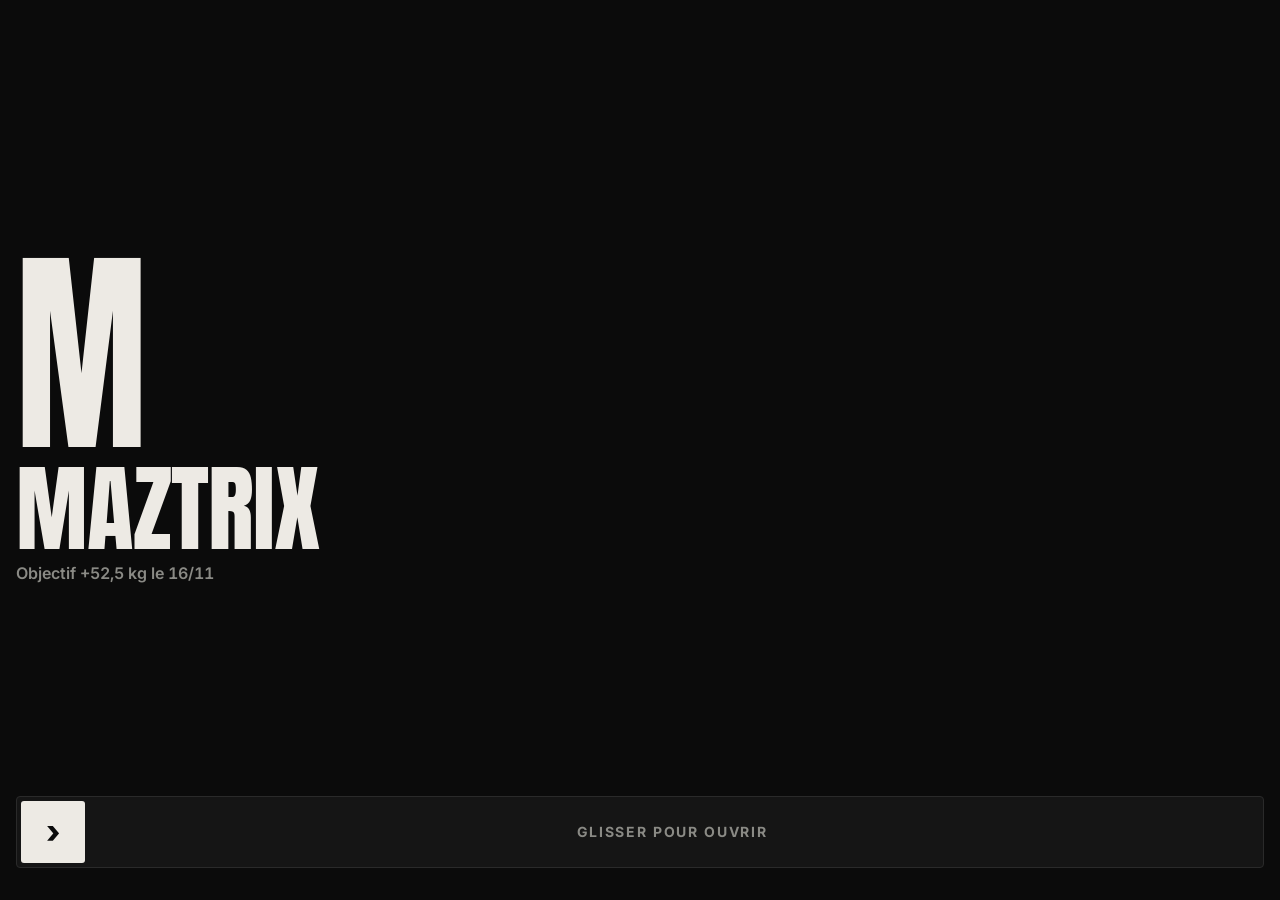
<file: index.html>
<!doctype html>
<html lang="fr">
<head>
  <meta charset="utf-8">
  <meta name="viewport" content="width=device-width, initial-scale=1, viewport-fit=cover">
  <meta name="theme-color" content="#0B0B0B">
  <title>Maztrix</title>
  <!-- PWA : installation sur l'écran d'accueil de l'iPhone -->
  <link rel="manifest" href="manifest.json">
  <link rel="apple-touch-icon" href="assets/icons/icon-180.png">
  <link rel="icon" type="image/png" href="assets/icons/icon-192.png">
  <meta name="apple-mobile-web-app-capable" content="yes">
  <meta name="mobile-web-app-capable" content="yes">
  <meta name="apple-mobile-web-app-status-bar-style" content="black-translucent">
  <meta name="apple-mobile-web-app-title" content="Maztrix">
  <link rel="preload" href="assets/fonts/anton.woff2" as="font" type="font/woff2" crossorigin>
  <link rel="preload" href="assets/fonts/inter.woff2" as="font" type="font/woff2" crossorigin>
  <link rel="stylesheet" href="css/style.css">
  <script type="module" src="js/app.js"></script>
</head>
<body>
  <header class="barre-haut">
    <span class="logo" aria-hidden="true">M</span>
    <span class="marque">Maztrix</span>
    <button class="icone" data-onglet="reglages" aria-label="Réglages">
      <svg viewBox="0 0 24 24" width="24" height="24" fill="none" stroke="currentColor" stroke-width="1.6" aria-hidden="true">
        <circle cx="12" cy="12" r="3"/>
        <path d="M12 2v3M12 19v3M2 12h3M19 12h3M4.9 4.9l2.1 2.1M17 17l2.1 2.1M4.9 19.1 7 17M17 7l2.1-2.1"/>
      </svg>
    </button>
  </header>

  <main id="vue"></main>

  <nav class="onglets">
    <button data-onglet="seance">Séance</button>
    <button data-onglet="programme">Programme</button>
    <button data-onglet="chrono">Chrono</button>
    <button data-onglet="progres">Progrès</button>
  </nav>

  <!-- Page de présentation : glisser la poignée jusqu'au bout pour ouvrir l'app -->
  <div id="intro" class="intro">
    <div class="intro-marque">
      <span class="intro-m" aria-hidden="true">M</span>
      <h1 class="intro-nom">Maztrix</h1>
      <p id="intro-objectif" class="intro-objectif"></p>
    </div>
    <div class="glisser">
      <span class="glisser-texte">Glisser pour ouvrir</span>
      <button class="glisser-poignee" aria-label="Ouvrir l'app">›</button>
    </div>
  </div>

  <!-- Chrono de repos plein écran (piloté par js/timer.js) -->
  <div id="repos" class="repos" hidden>
    <p class="repos-titre">Repos <span id="repos-plage"></span></p>
    <div id="repos-temps" class="repos-temps">0:00</div>
    <p class="repos-suivant">Ensuite<br><strong id="repos-suivant"></strong></p>
    <div class="repos-actions">
      <button data-repos="-15">−15 s</button>
      <button data-repos="15">+15 s</button>
      <button data-repos="passer" class="primaire">Passer</button>
    </div>
  </div>
  <div id="flash" class="flash"></div>
</body>
</html>
</file>
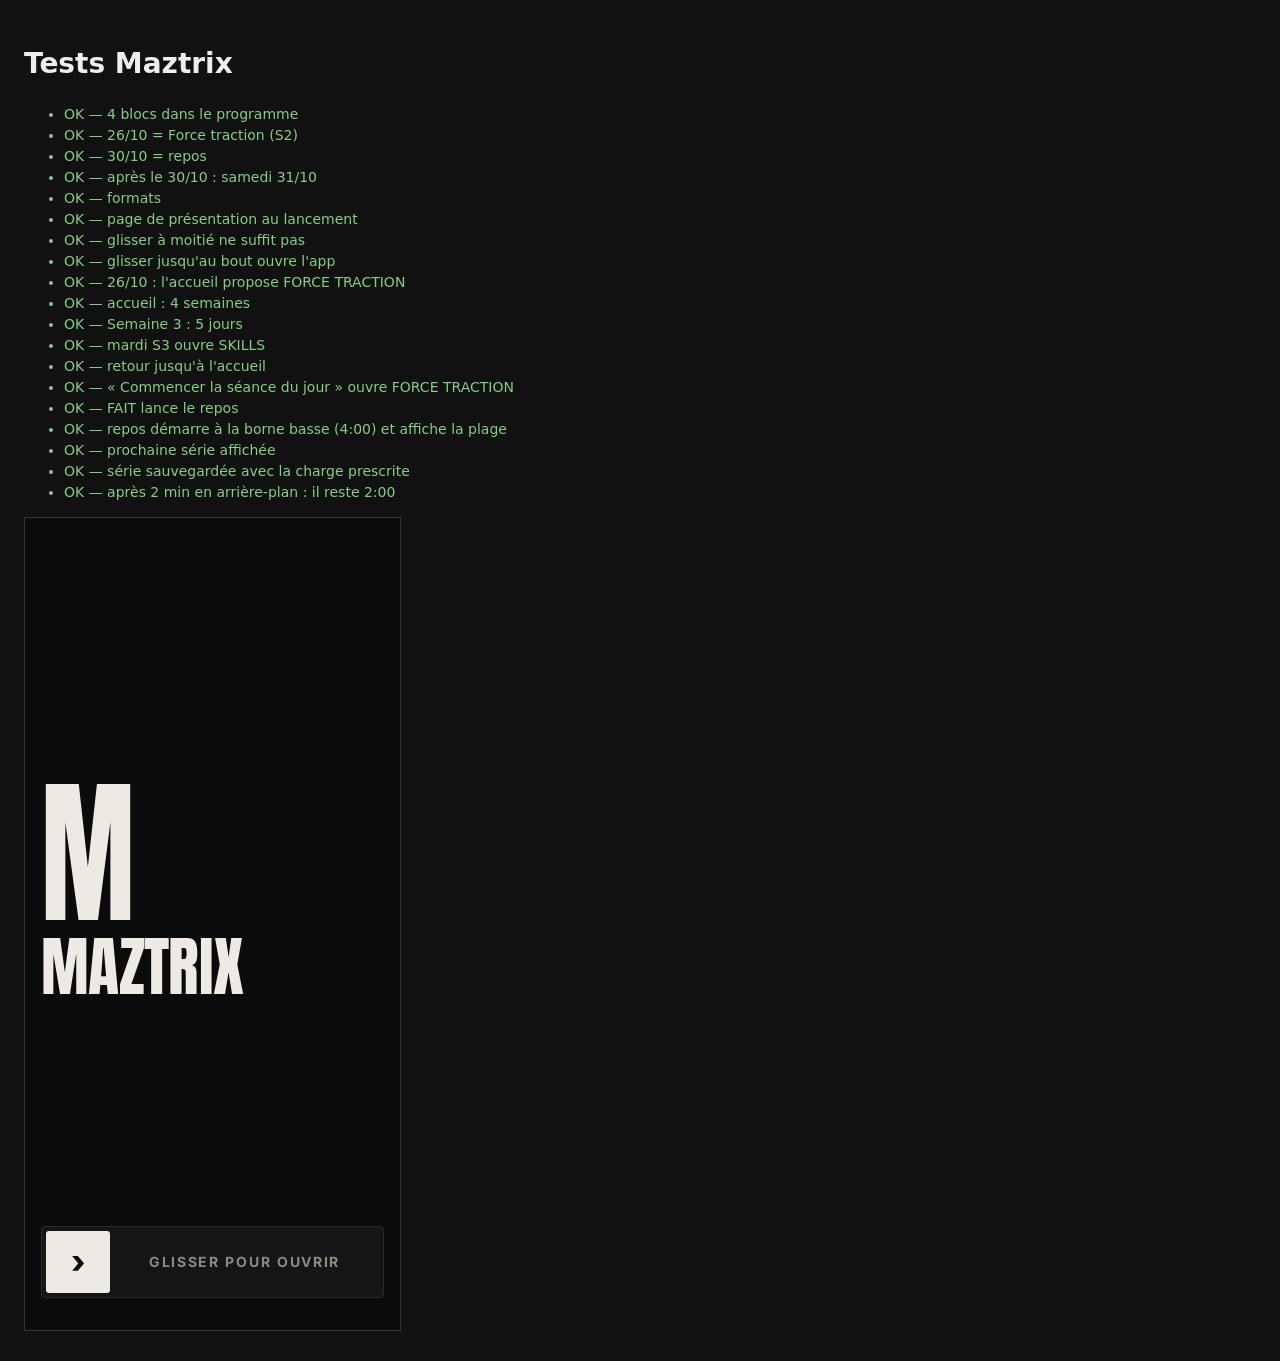
<file: tests.html>
<!doctype html>
<html lang="fr">
<head>
  <meta charset="utf-8">
  <title>Maztrix — tests</title>
  <style>
    body { font: 14px/1.5 system-ui; background: #111; color: #eee; padding: 16px; }
    .ok { color: #8c8; } .ko { color: #e77; }
    iframe { width: 375px; height: 812px; border: 1px solid #333; }
  </style>
</head>
<body>
  <!-- Tests automatiques : lancer le serveur local puis ouvrir http://localhost:8000/tests.html
       Mes vraies données sont mises de côté pendant le test puis remises en place. -->
  <h1>Tests Maztrix</h1>
  <ul id="res"></ul>
  <iframe id="app"></iframe>
  <script type="module">
    import { toutesLesSeances, seanceDuJour, prochaineSeance, dureeTexte, repsTexte, erreurProgramme } from './js/program.js';

    const CLE = 'maztrix-v1';
    const res = document.getElementById('res');
    let echecs = 0;
    const verifier = (nom, ok, detail = '') => {
      if (!ok) echecs++;
      res.insertAdjacentHTML('beforeend', `<li class="${ok ? 'ok' : 'ko'}">${ok ? 'OK' : 'ÉCHEC'} — ${nom} ${ok ? '' : detail}</li>`);
    };
    const attendre = ms => new Promise(r => setTimeout(r, ms));
    const iframe = document.getElementById('app');
    const charger = url => new Promise(r => { iframe.onload = () => setTimeout(r, 300); iframe.src = url; });
    const $ = sel => iframe.contentDocument.querySelector(sel);

    const params = new URLSearchParams(location.search);
    const sauvegarde = localStorage.getItem(CLE);
    const erreurs = [];
    try {
      // tests.html?apercu=index.html%3Fdate%3D2026-10-26&h=2400 : affiche juste l'app à 375 px de large.
      // &clic=sélecteur (répétable) : clique ces éléments dans l'ordre après le chargement.
      // &exemple : charge 4 séances de tractions fictives le temps de l'aperçu (remises à zéro après).
      if (params.has('apercu')) {
        if (params.has('exemple')) {
          const serie = (kg, reps) => ({ statut: 'fait', chargeKg: kg, reps, t: 1 });
          const seance = (date, ...series) => ({ date, terminee: true, echauffement: {}, exercices: {
            0: { id: 'traction-lestee', nom: 'Traction lestée', type: 'leste', series: Object.fromEntries(series.map((s, k) => [k, s])) } } });
          const essai = (duree, date = '2026-10-26') => ({ exId: 'handstand-libre', date, duree, t: 1 });
          localStorage.setItem(CLE, JSON.stringify({ reglages: { pdcKg: 69, son: true }, repos: null,
            tentatives: [essai(15, '2026-10-24'), essai(6.1), essai(9.8), essai(12.3)], seances: {
            'S2-lundi': seance('2026-10-26', serie(45, 2), serie(37.5, 3)),
            'S3-lundi': seance('2026-11-02', serie(47.5, 1), serie(42.5, 2)),
            'S4-lundi': seance('2026-11-09', serie(32.5, 2)),
            'TEST-lundi': seance('2026-11-16', serie(50, 1)),
          } }));
        }
        iframe.style.height = (params.get('h') ?? 812) + 'px';
        iframe.style.width = (params.get('l') ?? 375) + 'px';
        await charger(params.get('apercu'));
        for (const sel of params.getAll('clic')) { $(sel).click(); await attendre(200); }
        throw 'pause';
      }
      // --- Programme -----------------------------------------------------
      const prog = await (await fetch('data/programme.json')).json();
      const seances = toutesLesSeances(prog);
      verifier('4 blocs dans le programme', prog.semaines.length === 4);
      verifier('26/10 = Force traction (S2)', seanceDuJour(seances, '2026-10-26')?.id === 'S2-lundi');
      verifier('30/10 = repos', seanceDuJour(seances, '2026-10-30') === null);
      verifier('après le 30/10 : samedi 31/10', prochaineSeance(seances, '2026-10-30')?.id === 'S2-samedi');
      verifier('formats', dureeTexte(240, 300) === '4–5 min' && dureeTexte(45, 60) === '45–60 s'
        && repsTexte(seanceDuJour(seances, '2026-11-03').exercices[2]) === '4×2 + 1×max');

      // --- App : séance du jour + chrono de repos ------------------------
      localStorage.removeItem(CLE);
      await charger('index.html?date=2026-10-26');
      iframe.contentWindow.addEventListener('error', e => erreurs.push(e.message));

      // Présentation : glisser la poignée jusqu'au bout ouvre l'app.
      verifier('page de présentation au lancement', !$('#intro').hidden);
      const poignee = $('.glisser-poignee'), x0 = poignee.getBoundingClientRect().left + 10;
      const P = iframe.contentWindow.PointerEvent;
      const pointeur = (el, type, x) => el.dispatchEvent(new P(type, { clientX: x, pointerId: 1, pointerType: 'mouse', bubbles: true }));
      pointeur(poignee, 'pointerdown', x0);
      pointeur(poignee, 'pointermove', x0 + 100);
      pointeur(poignee, 'pointerup', x0 + 100);
      await attendre(200);
      verifier('glisser à moitié ne suffit pas', !$('#intro').hidden);
      pointeur(poignee, 'pointerdown', x0);
      pointeur(poignee, 'pointermove', x0 + 400);
      pointeur(poignee, 'pointerup', x0 + 400);
      await attendre(200);
      verifier('glisser jusqu\'au bout ouvre l\'app', $('#intro').hidden);

      // Accueil → semaine → jour.
      verifier('26/10 : l\'accueil propose FORCE TRACTION', $('.titre')?.textContent === 'Force traction');
      verifier('accueil : 4 semaines', iframe.contentDocument.querySelectorAll('[data-action="semaine"]').length === 4);
      $('[data-action="semaine"][data-id="S3"]').click();
      verifier('Semaine 3 : 5 jours', iframe.contentDocument.querySelectorAll('[data-action="ouvrir"]').length === 5);
      $('[data-action="ouvrir"][data-id="S3-mardi"]').click();
      verifier('mardi S3 ouvre SKILLS', $('.titre')?.textContent === 'Skills');
      $('[data-action="retour"]').click();
      $('[data-action="retour"]').click();
      verifier('retour jusqu\'à l\'accueil', !!$('[data-action="semaine"]'));
      $('.tete [data-action="ouvrir"]').click();
      verifier('« Commencer la séance du jour » ouvre FORCE TRACTION', $('.titre')?.textContent === 'Force traction');

      $('.st-fait').click();
      await attendre(100);
      verifier('FAIT lance le repos', !$('#repos').hidden);
      verifier('repos démarre à la borne basse (4:00) et affiche la plage',
        $('#repos-temps').textContent === '4:00' && $('#repos-plage').textContent === '4–5 min', $('#repos-temps').textContent);
      verifier('prochaine série affichée', $('#repos-suivant').textContent === 'Traction lestée — back-off — série 1/3');

      const enregistre = JSON.parse(localStorage.getItem(CLE)).seances['S2-lundi'].exercices[0].series[0];
      verifier('série sauvegardée avec la charge prescrite', enregistre.statut === 'fait' && enregistre.chargeKg === 45 && enregistre.reps === 2);

      // Simule 2 minutes en arrière-plan : on avance l'horloge de l'app puis on revient au premier plan.
      const vraiNow = Date.now;
      iframe.contentWindow.Date.now = () => vraiNow() + 120_000;
      iframe.contentDocument.dispatchEvent(new Event('visibilitychange'));
      const t = $('#repos-temps').textContent;
      verifier('après 2 min en arrière-plan : il reste 2:00', t === '2:00' || t === '1:59', t);

      if (new URLSearchParams(location.search).has('pause')) throw 'pause';

      // Rechargement : la série et le repos en cours sont toujours là.
      await charger('index.html?date=2026-10-26');
      iframe.contentWindow.addEventListener('error', e => erreurs.push(e.message));
      verifier('après rechargement : série toujours FAIT', $('.st-fait').getAttribute('aria-pressed') === 'true');
      verifier('après rechargement : repos toujours en cours', !$('#repos').hidden);

      $('[data-repos="passer"]').click();
      verifier('PASSER ferme le repos', $('#repos').hidden);

      // RATÉ lance aussi le repos vers la série suivante.
      $('.exo:nth-of-type(2) .serie:nth-child(1) .st-rate').click();
      await attendre(50);
      verifier('RATÉ lance le repos vers la série 2', !$('#repos').hidden
        && $('#repos-suivant').textContent === 'Traction lestée — back-off — série 2/3', $('#repos-suivant').textContent);
      $('[data-repos="passer"]').click();
      $('[data-action="annuler"]').click();
      await attendre(50);

      // Stepper puis Annuler.
      $('.exo:nth-of-type(1) .serie:nth-child(1) [data-v="2.5"]').click();
      await attendre(50);
      verifier('stepper +2,5 kg', $('.serie [data-champ="chargeKg"]').value === '47,5');
      $('[data-action="annuler"]').click();
      await attendre(50);
      verifier('Annuler remet 45 kg', $('.serie [data-champ="chargeKg"]').value === '45');

      // Barre de difficulté : un tap aux 3/4 de la barre = RPE 9.
      const barre = $('.serie input[type="range"]'), rect = barre.getBoundingClientRect();
      pointeur(barre, 'pointerdown', rect.left + rect.width * 0.75);
      pointeur(barre, 'pointerup', rect.left + rect.width * 0.75);
      await attendre(50);
      const rpe = JSON.parse(localStorage.getItem(CLE)).seances['S2-lundi'].exercices[0].series[0].rpe;
      verifier('barre de difficulté : tap aux 3/4 → 9 sauvegardé', rpe === 9, rpe);
      verifier('barre de difficulté : texte « Très dur »', $('.difficulte-texte').textContent === 'Très dur · 1 en réserve');

      // GRIND sur le top set → conseil sur les back-off.
      $('[data-action="ressenti"][data-v="GRIND"]').click();
      await attendre(50);
      verifier('GRIND → −2,5 kg conseillé sur les back-off', $('.conseil')?.textContent.includes('+35 kg'));

      // Fin de séance.
      $('[data-action="terminer"]').click();
      await attendre(50);
      verifier('récap affiché (1 série faite)', $('.recap strong')?.textContent === '1');

      // --- CHRONO --------------------------------------------------------
      await charger('index.html?date=2026-10-27');
      iframe.contentWindow.addEventListener('error', e => erreurs.push(e.message));
      let decalage = 0;
      iframe.contentWindow.Date.now = () => vraiNow() + decalage;
      $('.glisser-poignee').click();
      $('[data-onglet="chrono"]').click();
      verifier('CHRONO : 4 exercices de tenue', iframe.contentDocument.querySelectorAll('#chrono-exo option').length === 4);
      const zone = () => $('#chrono-bouton');
      pointeur(zone(), 'pointerdown', 10);
      verifier('tap = démarre', zone().textContent === 'Arrêter');
      decalage = 12_340; // 12,3 s plus tard (même si l'app était en arrière-plan)
      pointeur(zone(), 'pointerdown', 10);
      verifier('tap = arrête et enregistre 12,3 s', $('.tentatives strong')?.textContent === '12,3 s', $('.tentatives')?.textContent);
      verifier('meilleure du jour = 12,3 s', $('.chrono-record').textContent.includes('Aujourd\'hui 12,3 s'), $('.chrono-record').textContent);

      $('[data-champ="decompte"]').click();
      pointeur(zone(), 'pointerdown', 10);
      await attendre(50);
      verifier('décompte 3-2-1 affiché', $('#chrono-temps').textContent === '3', $('#chrono-temps').textContent);
      pointeur(zone(), 'pointerdown', 10);
      verifier('arrêt pendant le décompte : rien enregistré', iframe.contentDocument.querySelectorAll('.tentatives li').length === 1);
      $('[data-champ="decompte"]').click();


      // Depuis une série en secondes : le temps revient dans la série.
      $('[data-onglet="seance"]').click();
      $('.tete [data-action="ouvrir"]').click();
      $('.vers-chrono').click();
      verifier('bouton Chrono d\'une série ouvre CHRONO sur Handstand',
        $('#chrono-exo').value === 'handstand-libre');
      pointeur(zone(), 'pointerdown', 10);
      decalage += 15_000;
      pointeur(zone(), 'pointerdown', 10);
      const serieHs = JSON.parse(localStorage.getItem(CLE)).seances['S2-mardi']?.exercices[0].series[0];
      verifier('15 s renvoyées dans la série 1', serieHs?.duree === 15 && $('.titre')?.textContent === 'Skills'
        && $('#serie-0-0 [data-champ="duree"]').value === '15', JSON.stringify(serieHs));

      // --- PROGRAMME -----------------------------------------------------
      $('[data-onglet="programme"]').click();
      verifier('PROGRAMME : 16 séances listées', iframe.contentDocument.querySelectorAll('.ligne[data-action="ouvrir"]').length === 16);
      verifier('PROGRAMME : lundi S2 terminé incomplet = Partielle',
        $('[data-id="S2-lundi"] .ligne-statut')?.textContent === 'Partielle');
      $('[data-id="S3-jeudi"]').click();
      verifier('PROGRAMME : un jour ouvre sa séance', $('.titre')?.textContent === 'Haut de traction');

      // --- PROGRÈS -------------------------------------------------------
      $('[data-onglet="progres"]').click();
      const ligneTableau = $('.g-tableau tbody tr')?.textContent ?? '';
      verifier('PROGRÈS tractions : lest +45 kg et 1RM Epley +52,6 kg (PDC 69)',
        ligneTableau.includes('+45 kg') && ligneTableau.includes('+52,6 kg'), ligneTableau);
      verifier('PROGRÈS tractions : ligne d\'objectif +52,5 kg', !!$('.g-objectif') && $('.g-legende').textContent.includes('Objectif +52,5 kg'));
      const sel = $('#progres-exo');
      sel.value = 'handstand-libre';
      sel.dispatchEvent(new Event('change', { bubbles: true }));
      verifier('PROGRÈS handstand : meilleure tenue du 27/10 = 15 s', $('.g-tableau tbody tr')?.textContent.includes('15 s'));
      verifier('records : handstand 15 s, tractions +45 kg',
        [...iframe.contentDocument.querySelectorAll('.tentatives li')].map(li => li.textContent).join('|').includes('Handstand libre au sol15 s')
        && $('.tentatives').textContent.includes('+45 kg'));

      // --- Réglages : export → réinitialisation → import ------------------
      const avantExport = localStorage.getItem(CLE);
      let exporte = null;
      const W = iframe.contentWindow;
      W.navigator.canShare = () => true;
      W.navigator.share = async ({ files }) => { exporte = await files[0].text(); };
      W.confirm = () => true;
      $('[data-onglet="reglages"]').click();
      $('[data-action="exporter"]').click();
      await attendre(100);
      verifier('export : le fichier contient toutes mes données', exporte != null
        && JSON.stringify(JSON.parse(exporte)) === JSON.stringify(JSON.parse(avantExport)));

      const rechargement = () => new Promise(r => { iframe.onload = () => setTimeout(r, 300); });
      let fin = rechargement();
      $('[data-action="reinitialiser"]').click();
      await fin;
      verifier('réinitialisation (2 confirmations) : tout est effacé', localStorage.getItem(CLE) === null);

      const envoyerFichier = async (selecteur, texte) => {
        const Wn = iframe.contentWindow, dt = new Wn.DataTransfer();
        dt.items.add(new Wn.File([texte], 'f.json', { type: 'application/json' }));
        const champ = $(selecteur);
        champ.files = dt.files;
        champ.dispatchEvent(new Event('change', { bubbles: true }));
      };
      iframe.contentWindow.confirm = () => true;
      $('[data-onglet="reglages"]').click();
      fin = rechargement();
      await envoyerFichier('[data-fichier="sauvegarde"]', exporte);
      await fin;
      verifier('import : la sauvegarde restaure tout', localStorage.getItem(CLE) === avantExport);

      // Programme importé : refusé s'il est mal formé, accepté sinon.
      let alerte = '';
      iframe.contentWindow.alert = m => (alerte = m);
      iframe.contentWindow.confirm = () => true;
      $('[data-onglet="reglages"]').click();
      await envoyerFichier('[data-fichier="programme"]', '{"semaines": []}');
      for (let k = 0; k < 20 && !alerte; k++) await attendre(100);
      verifier('programme mal formé refusé', alerte.startsWith('Programme refusé'), alerte);
      const nouveau = { ...prog, nom: 'Cycle 2' };
      fin = rechargement();
      await envoyerFichier('[data-fichier="programme"]', JSON.stringify(nouveau));
      await fin;
      $('[data-onglet="reglages"]').click();
      verifier('programme importé utilisé', $('.exo-infos')?.textContent.startsWith('Actuel : Cycle 2 (importé)'));

      // Prompt pour un nouveau programme : liste des 22 id, exemple valide, bouton Copier.
      const prompt = $('#prompt-programme').value;
      verifier('prompt : les 22 id déjà utilisés', (prompt.split('ID DÉJÀ UTILISÉS DANS MON APP')[1].split('MON PROGRAMME')[0].match(/^- [a-z0-9-]+ : /gm) ?? []).length === 22
        && prompt.includes('- traction-lestee : Traction lestée (leste)'));
      const exemple = JSON.parse(prompt.split('\n').find(l => l.startsWith('{ "id": "traction-lestee"')));
      verifier('prompt : l\'exemple d\'exercice passe la vérification d\'import', erreurProgramme({ semaines: [{ id: 'S1', nom: 'S1',
        seances: [{ id: 'S1-lundi', date: '2026-11-23', titre: 'T', exercices: [exemple] }] }] }) === null);
      let copie = '';
      iframe.contentWindow.navigator.clipboard.writeText = async t => { copie = t; };
      $('[data-action="copier-prompt"]').click();
      await attendre(50);
      verifier('prompt : bouton Copier', copie === prompt && $('[data-action="copier-prompt"]').textContent === 'Prompt copié');

      // Responsive : aucun écran ne déborde sur le côté, du petit iPhone SE (320 px) au grand iPhone (430 px).
      for (const largeur of [320, 430]) {
        iframe.style.width = largeur + 'px';
        await charger('index.html?date=2026-10-26');
        $('.glisser-poignee').click();
        const debordent = [];
        for (const o of ['seance', 'programme', 'chrono', 'progres', 'reglages']) {
          $(`[data-onglet="${o}"]`).click();
          if (o === 'seance') $('.tete [data-action="ouvrir"]').click();
          const d = iframe.contentDocument.documentElement;
          if (d.scrollWidth > d.clientWidth) debordent.push(`${o} (${d.scrollWidth} px)`);
        }
        verifier(`${largeur} px : aucun écran ne déborde`, debordent.length === 0, debordent.join(', '));
      }
      iframe.style.width = '375px';

      // Le vendredi : écran REPOS.
      await charger('index.html?date=2026-10-30');
      verifier('30/10 affiche REPOS', $('.titre')?.textContent === 'Repos');
      verifier('30/10 : prochaine = samedi', $('.tete [data-action="ouvrir"]')?.dataset.id === 'S2-samedi');
      // PWA : service worker actif (le hors-ligne se vérifie en coupant le serveur, voir README).
      const sw = await Promise.race([iframe.contentWindow.navigator.serviceWorker.ready, attendre(20000)]);
      verifier('service worker actif', sw?.active?.state === 'activated', sw?.active?.state);
      const manifeste = await (await fetch('manifest.json')).json();
      verifier('manifest : standalone, portrait, #0B0B0B', manifeste.display === 'standalone' && manifeste.orientation === 'portrait'
        && manifeste.background_color === '#0B0B0B' && manifeste.theme_color === '#0B0B0B');
      verifier('aucune erreur JS dans l\'app', erreurs.length === 0, erreurs.join(' | '));
    } catch (e) {
      if (e !== 'pause') verifier('exception', false, e);
    } finally {
      if (!new URLSearchParams(location.search).has('pause')) {
        if (sauvegarde == null) localStorage.removeItem(CLE);
        else localStorage.setItem(CLE, sauvegarde);
      }
      document.title = echecs ? `ÉCHECS : ${echecs}` : 'TOUT OK';
    }
  </script>
</body>
</html>
</file>
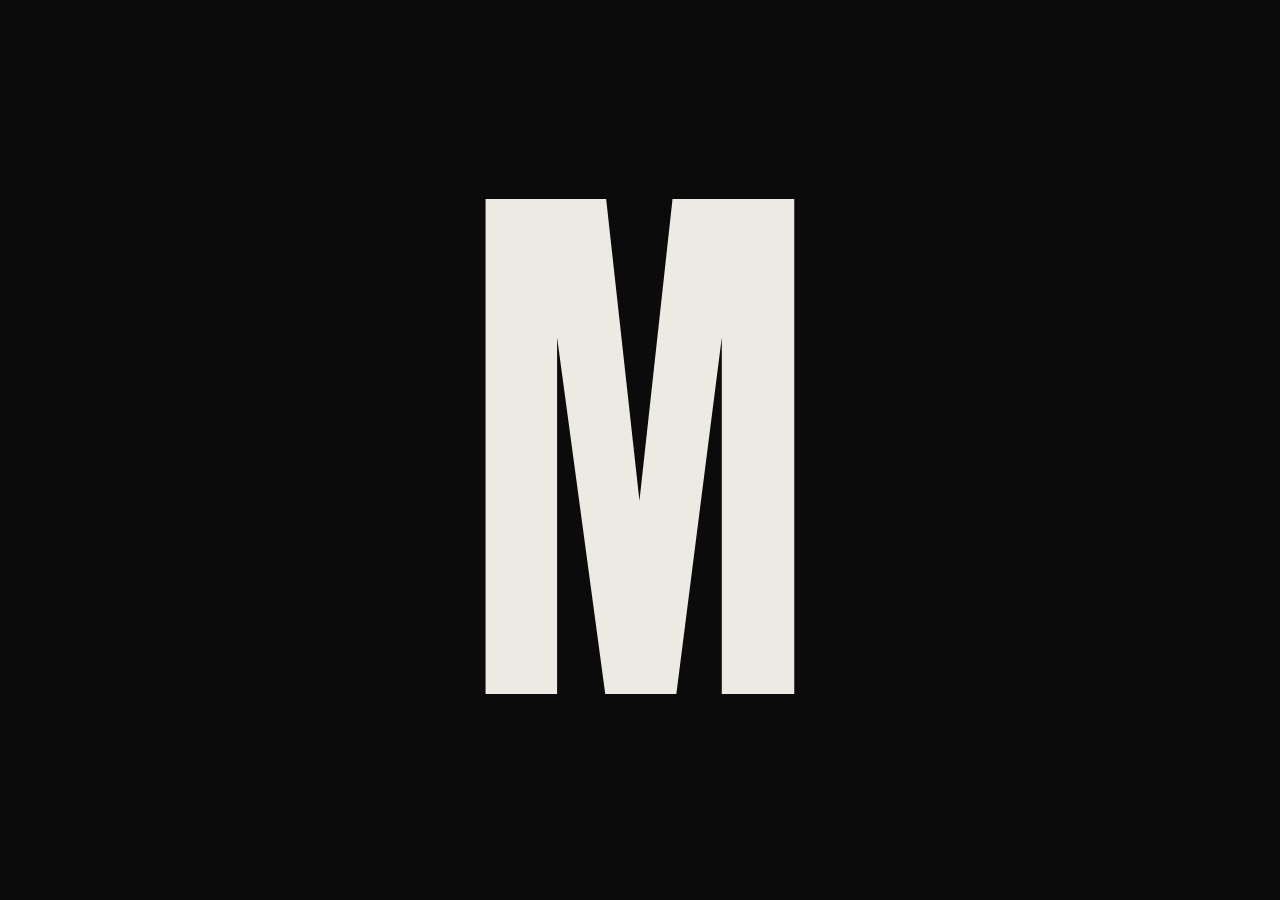
<file: assets/icons/icone.html>
<!doctype html>
<!-- Modèle de l'icône de l'app : capturé par generer-icones.sh. -->
<meta charset="utf-8">
<style>
  @font-face { font-family: 'Anton'; src: url('../fonts/anton.woff2') format('woff2'); font-display: block; }
  html, body { margin: 0; width: 100vw; height: 100vh; overflow: hidden; background: #0B0B0B; }
  body { display: grid; place-items: center; }
  /* « M » condensé, blanc cassé, dans la zone sûre (iOS arrondit les coins) */
  span { font: 64vh/1 'Anton'; color: #EDEAE4; transform: scaleX(.8); }
</style>
<span>M</span>
</file>
<file: css/style.css>
/* style.css — direction artistique MAZTRIX : béton, nuit, lisible avant tout. */

@font-face {
  font-family: 'Anton';
  src: url('../assets/fonts/anton.woff2') format('woff2');
  font-display: swap;
}
@font-face {
  font-family: 'Inter';
  src: url('../assets/fonts/inter.woff2') format('woff2');
  font-weight: 100 900;
  font-display: swap;
}

:root {
  --fond: #0B0B0B;
  --surface: #151515;
  --surface-2: #1E1E1E;
  --bordure: #2A2A2A;
  --texte: #EDEAE4;
  --texte-2: #8A8A85;
  --acier: #9AA3A8;
  --olive: #5E6650;
  --rate: #7A3A33;
  --titre: 'Anton', Impact, sans-serif;
  --corps: 'Inter', -apple-system, system-ui, sans-serif;
  --tap: 56px;
  --onglets: 64px;

  /* Mes photos (facultatif) : déposer le fichier dans assets/img/ puis remplacer none,
     par exemple : --photo-seance: url('../assets/img/seance.jpg');  (voir README) */
  --photo-seance: none;
  --photo-chrono: none;
}

* { box-sizing: border-box; }

html, body { margin: 0; background: var(--fond); color: var(--texte); }

body {
  font: 16px/1.4 var(--corps);
  font-variant-numeric: tabular-nums;
  -webkit-text-size-adjust: 100%;
  -webkit-tap-highlight-color: transparent;
  padding: env(safe-area-inset-top) env(safe-area-inset-right) 0 env(safe-area-inset-left);
}

button, input, select { font: inherit; color: inherit; }

button {
  min-height: var(--tap);
  background: var(--surface-2);
  border: 1px solid var(--bordure);
  border-radius: 3px;
  cursor: pointer;
  transition: background-color 120ms, color 120ms, border-color 120ms, transform 120ms;
}
button:disabled { opacity: .4; }
button, input, select, label { touch-action: manipulation; } /* pas d'attente du double-tap */
button:active:not(:disabled) { transform: scale(.97); transition-duration: 60ms; } /* retour visuel au toucher */

/* Fondu court quand on change d'écran */
.entree { animation: entree 140ms ease-out; }
@keyframes entree { from { opacity: 0; transform: translateY(6px); } }
@media (prefers-reduced-motion: reduce) {
  .entree { animation: none; }
  * { transition-duration: 0ms !important; }
}
:focus-visible { outline: 2px solid var(--acier); outline-offset: 2px; }

/* --- En-tête et onglets ------------------------------------------------- */

.barre-haut {
  display: flex;
  align-items: center;
  gap: 10px;
  padding: 4px 16px;
}
.logo {
  font: 28px/1 var(--titre);
  transform: scaleX(.8);
}
.marque {
  flex: 1;
  font: 18px/1 var(--titre);
  letter-spacing: .04em;
  text-transform: uppercase;
}
.icone { width: var(--tap); background: none; border: none; }

.onglets {
  position: fixed;
  inset: auto 0 0 0;
  display: grid;
  grid-template-columns: repeat(4, 1fr);
  height: calc(var(--onglets) + env(safe-area-inset-bottom));
  padding: 0 env(safe-area-inset-right) env(safe-area-inset-bottom) env(safe-area-inset-left);
  background: var(--fond);
  border-top: 1px solid var(--bordure);
  z-index: 5;
}
.onglets button {
  background: none;
  border: none;
  border-radius: 0;
  font-size: clamp(10px, 3.2vw, 13px);
  font-weight: 700;
  letter-spacing: .06em;
  text-transform: uppercase;
  color: var(--texte-2);
}
.onglets button[aria-current] { color: var(--texte); box-shadow: inset 0 2px 0 var(--texte); }

main {
  padding: 0 16px calc(var(--onglets) + env(safe-area-inset-bottom) + 24px);
  max-width: 640px;
  margin: 0 auto;
}

/* --- Titres de séance -------------------------------------------------- */

.tete { position: relative; isolation: isolate; padding: 16px 0 8px; }

/* Grain de béton (bruit SVG feTurbulence), seulement dans les en-têtes */
.tete::before {
  content: '';
  position: absolute;
  inset: 0 -16px;
  z-index: -1;
  background: url("data:image/svg+xml,%3Csvg xmlns='http://www.w3.org/2000/svg' width='160' height='160'%3E%3Cfilter id='g'%3E%3CfeTurbulence type='fractalNoise' baseFrequency='.9' numOctaves='3' stitchTiles='stitch'/%3E%3CfeColorMatrix values='0 0 0 0 1 0 0 0 0 1 0 0 0 0 1 0 0 0 1 0'/%3E%3C/filter%3E%3Crect width='100%25' height='100%25' filter='url(%23g)'/%3E%3C/svg%3E");
  opacity: .05;
  -webkit-mask-image: linear-gradient(transparent, #000 25%, #000 60%, transparent); /* pas de bord net */
  mask-image: linear-gradient(transparent, #000 25%, #000 60%, transparent);
  pointer-events: none;
}

/* Photo d'en-tête : noir et blanc contrasté, fondu vers le noir. Rien ne s'affiche sans photo. */
[data-vue="seance"] .tete { --photo: var(--photo-seance); }
[data-vue="chrono"] .tete { --photo: var(--photo-chrono); }
.tete::after {
  content: '';
  position: absolute;
  inset: 0 -16px;
  z-index: -2;
  background: var(--photo, none) center / cover no-repeat;
  filter: grayscale(1) contrast(1.35) brightness(.45); /* assez sombre pour lire le texte par-dessus */
  -webkit-mask-image: linear-gradient(to bottom, #000 35%, transparent);
  mask-image: linear-gradient(to bottom, #000 35%, transparent);
  pointer-events: none;
}
.surtitre {
  margin: 0;
  color: var(--texte-2);
  font-size: 13px;
  font-weight: 600;
  letter-spacing: .08em;
  text-transform: uppercase;
}
.titre {
  margin: 4px 0 8px;
  font: clamp(40px, 13vw, 56px)/0.95 var(--titre);
  letter-spacing: -.01em;
  text-transform: uppercase;
  overflow-wrap: anywhere;
}
.consigne { margin: 0 0 12px; color: var(--texte-2); }

.bouton { width: 100%; min-height: var(--tap); margin-top: 8px; }
.primaire { background: var(--texte); color: var(--fond); border-color: var(--texte); font-weight: 700; }

.vide { color: var(--texte-2); padding: 48px 0; text-align: center; }

/* --- Accueil et listes (semaines, jours) -------------------------------------- */

.section {
  margin: 24px 0 8px;
  font-size: 13px;
  font-weight: 600;
  letter-spacing: .08em;
  text-transform: uppercase;
  color: var(--texte-2);
}

.ligne {
  display: grid;
  grid-template-columns: 1fr auto;
  align-items: end;
  gap: 2px 12px;
  width: 100%;
  min-height: 88px;
  margin-bottom: 8px;
  padding: 14px 16px;
  background: var(--surface);
  text-align: left;
}
.ligne-sur {
  grid-column: 1 / -1;
  font-size: 13px;
  font-weight: 600;
  letter-spacing: .06em;
  text-transform: uppercase;
  color: var(--texte-2);
}
.ligne-titre { font: clamp(24px, 8vw, 34px)/1 var(--titre); text-transform: uppercase; }
.ligne-statut { font-size: 13px; color: var(--acier); }

.retour {
  min-height: 48px;
  margin-top: 4px;
  padding: 0;
  background: none;
  border: none;
  color: var(--texte-2);
  font-weight: 600;
}

.conseil {
  margin: 12px 0;
  padding: 12px 14px;
  border-left: 3px solid var(--acier);
  background: var(--surface);
}

/* --- Échauffement (en gris) -------------------------------------------- */

.echauffement {
  margin: 16px 0;
  border: 1px solid var(--bordure);
  border-radius: 3px;
  color: var(--texte-2);
}
.echauffement summary {
  min-height: var(--tap);
  display: flex;
  align-items: center;
  justify-content: space-between;
  padding: 0 14px;
  font-weight: 600;
  text-transform: uppercase;
  letter-spacing: .06em;
  font-size: 13px;
  cursor: pointer;
}
.coche {
  display: flex;
  align-items: center;
  gap: 12px;
  min-height: 48px;
  padding: 0 14px;
  border-top: 1px solid var(--bordure);
}
.coche input { width: 22px; height: 22px; accent-color: var(--acier); }

/* --- Cartes d'exercice ------------------------------------------------- */

.exo, .recap {
  margin: 16px 0;
  padding: 16px;
  background: var(--surface);
  border: 1px solid var(--bordure);
  border-radius: 3px;
}
.exo-nom {
  margin: 0;
  font: 24px/1.05 var(--titre);
  text-transform: uppercase;
}
.tag {
  font: 600 11px/1 var(--corps);
  letter-spacing: .08em;
  color: var(--texte-2);
  border: 1px solid var(--bordure);
  padding: 3px 6px;
  vertical-align: middle;
}
.exo-presc {
  display: flex;
  flex-wrap: wrap;
  gap: 4px 16px;
  margin: 8px 0 4px;
  font-size: clamp(28px, 9vw, 40px);
  font-weight: 800;
  line-height: 1.1;
}
.exo-infos { margin: 0; color: var(--texte-2); font-size: 14px; }
.exo-consigne { margin: 8px 0 0; font-size: 14px; }

.series { list-style: none; margin: 12px 0 0; padding: 0; }

.serie {
  padding: 12px 0;
  border-top: 1px solid var(--bordure);
}
.serie-tete {
  display: flex;
  justify-content: space-between;
  margin-bottom: 8px;
  font-size: 13px;
  font-weight: 600;
  letter-spacing: .06em;
  text-transform: uppercase;
  color: var(--texte-2);
}
.cible { color: var(--texte); font-size: 15px; }

.statuts { display: grid; grid-template-columns: repeat(4, 1fr); gap: 6px; }
.statuts button {
  font-size: 13px;
  font-weight: 700;
  letter-spacing: .04em;
  text-transform: uppercase;
  padding: 0 2px;
}

/* États des séries */
.st-fait[aria-pressed="true"] { background: var(--texte); color: var(--fond); border-color: var(--texte); }
.st-partiel[aria-pressed="true"] {
  border-color: var(--acier);
  background: linear-gradient(to right, #3A4044 50%, var(--surface-2) 50%); /* moitié remplie */
}
.st-rate[aria-pressed="true"] { background: var(--rate); border-color: var(--rate); }
.st-saute[aria-pressed="true"] { color: var(--texte-2); text-decoration: line-through; }
.etat-saute .serie-tete { text-decoration: line-through; }

/* Stepper de charge : le chiffre est l'élément le plus gros de la ligne */
.stepper {
  display: grid;
  grid-template-columns: var(--tap) 1fr var(--tap);
  gap: 6px;
  margin-top: 8px;
}
.stepper button { font-size: 28px; }
.stepper label { position: relative; }
.stepper span {
  position: absolute;
  top: 4px;
  left: 0;
  right: 0;
  text-align: center;
  font-size: 11px;
  color: var(--texte-2);
  text-transform: uppercase;
  letter-spacing: .06em;
}
.stepper input {
  width: 100%;
  height: 100%;
  padding-top: 12px;
  text-align: center;
  font-size: 30px;
  font-weight: 800;
  background: var(--fond);
  border: 1px solid var(--bordure);
  border-radius: 3px;
}

.champs { display: flex; gap: 6px; margin-top: 8px; }
.champ {
  flex: 1;
  display: flex;
  flex-direction: column;
  font-size: 11px;
  color: var(--texte-2);
  text-transform: uppercase;
  letter-spacing: .06em;
}
.champ input, .champ select, .note {
  min-height: 48px;
  margin-top: 2px;
  padding: 0 10px;
  background: var(--fond);
  border: 1px solid var(--bordure);
  border-radius: 3px;
  font-size: 20px;
  font-weight: 700;
  color: var(--texte);
}
.note { width: 100%; margin-top: 8px; font-size: 16px; font-weight: 400; }
.note::placeholder { color: var(--texte-2); }

/* Barre de difficulté : se remplit et change de teinte avec l'effort */
.difficulte { display: block; margin-top: 8px; --c: var(--olive); }
.difficulte[data-niv="8"] { --c: var(--acier); }
.difficulte[data-niv="9"] { --c: var(--texte); }
.difficulte[data-niv="10"] { --c: var(--rate); }
.difficulte-tete {
  display: flex;
  justify-content: space-between;
  align-items: baseline;
  font-size: 11px;
  letter-spacing: .06em;
  text-transform: uppercase;
  color: var(--texte-2);
}
.difficulte-texte { font-size: 15px; letter-spacing: 0; text-transform: none; color: var(--texte); }
.non-note .difficulte-texte { color: var(--texte-2); font-weight: 400; }
.difficulte input {
  -webkit-appearance: none;
  appearance: none;
  display: block;
  width: 100%;
  height: 48px;
  margin: 4px 0 0;
  background: linear-gradient(to right, var(--c) var(--p), var(--fond) var(--p)); /* aplat net, pas un dégradé */
  border: 1px solid var(--bordure);
  border-radius: 3px;
  touch-action: pan-y; /* glisser à la verticale fait défiler la page */
  transition: background-color 120ms;
}
.difficulte input::-webkit-slider-thumb {
  -webkit-appearance: none;
  width: 6px;
  height: 48px;
  background: var(--texte);
  border: none;
}
.difficulte input::-moz-range-thumb { width: 6px; height: 48px; background: var(--texte); border: none; border-radius: 0; }
.non-note input::-webkit-slider-thumb { opacity: 0; }
.non-note input::-moz-range-thumb { opacity: 0; }

.ressentis { display: grid; grid-template-columns: repeat(3, 1fr); gap: 6px; margin-top: 8px; }
.ressentis button { font-size: 13px; font-weight: 700; letter-spacing: .06em; }
.ressentis button[aria-pressed="true"] { background: var(--acier); color: var(--fond); border-color: var(--acier); }

.optionnel { border-style: dashed; }

/* --- Fin de séance ----------------------------------------------------- */

.barre-fin { display: grid; gap: 8px; margin: 24px 0; }
.barre-fin .bouton { margin: 0; }

.recap-chiffres { display: grid; grid-template-columns: repeat(4, 1fr); gap: 6px; margin: 12px 0; }
.recap-chiffres p { margin: 0; font-size: 12px; color: var(--texte-2); text-align: center; }
.recap-chiffres strong { display: block; font-size: 36px; color: var(--texte); }

/* --- Chrono de repos plein écran -------------------------------------------- */

.repos {
  position: fixed;
  inset: 0;
  z-index: 10;
  display: flex;
  flex-direction: column;
  justify-content: center;
  padding: env(safe-area-inset-top) 16px calc(24px + env(safe-area-inset-bottom));
  background: var(--fond);
  text-align: center;
}
.repos[hidden] { display: none; }
.repos-titre {
  margin: 0;
  font: 32px/1 var(--titre);
  text-transform: uppercase;
}
.repos-titre span { display: block; margin-top: 8px; font: 600 15px var(--corps); color: var(--texte-2); }
.repos-temps {
  margin: 24px 0;
  font-size: clamp(96px, 32vw, 180px);
  font-weight: 800;
  line-height: 1;
  letter-spacing: -.02em;
}
.repos-suivant { margin: 0 0 32px; color: var(--texte-2); }
.repos-suivant strong { color: var(--texte); font-size: 18px; }
.repos-actions { display: grid; grid-template-columns: 1fr 1fr; gap: 8px; }
.repos-actions button { min-height: 64px; font-size: 18px; font-weight: 700; }
.repos-actions .primaire { grid-column: span 2; text-transform: uppercase; letter-spacing: .08em; }

/* --- Écran CHRONO : simple, dans le flux de la page (s'adapte à tous les écrans) ------ */

.chrono-temps {
  margin: 24px 0 4px;
  text-align: center;
  font: 800 clamp(72px, 26vw, 160px)/1 var(--corps);
  letter-spacing: -.03em;
}
.chrono-record { margin: 0 0 20px; text-align: center; color: var(--texte-2); font-size: 15px; }
.chrono-bouton { font-size: 17px; font-weight: 700; letter-spacing: .08em; text-transform: uppercase; }
.chrono-bouton:not(.en-cours) { background: var(--texte); color: var(--fond); border-color: var(--texte); }
.chrono-bouton.en-cours { background: none; border: 2px solid var(--texte); }

/* Interrupteur carré (décompte 3-2-1, bip) */
.interrupteur-ligne { display: flex; align-items: center; gap: 10px; min-height: var(--tap); }
.reglage { margin-top: 8px; justify-content: space-between; font-size: 15px; font-weight: 600; }
.interrupteur {
  -webkit-appearance: none;
  appearance: none;
  position: relative;
  flex: none;
  width: 52px;
  height: 30px;
  margin: 0;
  background: var(--surface-2);
  border: 1px solid var(--bordure);
  border-radius: 3px;
  cursor: pointer;
  transition: background-color 120ms, border-color 120ms;
}
.interrupteur::after {
  content: '';
  position: absolute;
  top: 3px;
  left: 3px;
  width: 22px;
  height: 22px;
  border-radius: 2px;
  background: var(--texte-2);
  transition: transform 120ms;
}
.interrupteur:checked { background: var(--acier); border-color: var(--acier); }
.interrupteur:checked::after { transform: translateX(22px); background: var(--fond); }

/* Liste des records (PROGRÈS) */
.tentatives { list-style: none; margin: 0; padding: 0; }
.tentatives li {
  display: flex;
  justify-content: space-between;
  padding: 10px 0;
  border-bottom: 1px solid var(--bordure);
  color: var(--texte-2);
}
.tentatives strong { color: var(--texte); font-size: 20px; }

.champs { align-items: flex-end; }
.vers-chrono { min-height: 50px; padding: 0 14px; font-weight: 700; text-transform: uppercase; font-size: 13px; letter-spacing: .06em; }

/* --- PROGRAMME ---------------------------------------------------------------- */

.ligne-detail {
  grid-column: 1 / -1;
  margin-top: 8px;
  font-size: 13px;
  line-height: 1.5;
  color: var(--texte-2);
}
.regles { margin: 0; padding: 0 14px 14px 32px; line-height: 1.5; }
.regles li { margin-top: 8px; }

/* --- PROGRÈS : graphiques SVG ---------------------------------------------------- */

.graphique { display: block; width: 100%; height: auto; margin-top: 12px; overflow: visible; }
.g-grille { stroke: var(--bordure); stroke-width: 1; }
.g-texte { fill: var(--texte-2); font-size: 11px; }
.g-valeur { fill: var(--texte); font-size: 13px; font-weight: 700; }
.g-ligne { fill: none; stroke-width: 2; stroke-linejoin: round; stroke-linecap: round; }
.g-point { stroke: var(--surface); stroke-width: 2; } /* anneau qui détache les points qui se touchent */
.g-s0 { stroke: var(--texte); }
.g-point.g-s0 { fill: var(--texte); }
.g-s1 { stroke: var(--acier); }
.g-ligne.g-s1 { stroke-dasharray: 6 4; } /* 2e série en pointillés : lisible même sans voir la couleur */
.g-point.g-s1 { fill: var(--acier); }
.g-objectif { stroke: var(--texte-2); stroke-width: 1.5; stroke-dasharray: 2 4; }

.g-legende { display: flex; flex-wrap: wrap; gap: 4px 16px; margin: 10px 0 0; font-size: 13px; color: var(--texte-2); }
.g-legende span { display: flex; align-items: center; gap: 6px; }
.g-legende i { width: 18px; border-top: 2px solid; }
.g-legende i.g-s0 { border-color: var(--texte); }
.g-legende i.g-s1 { border-color: var(--acier); border-top-style: dashed; }
.g-legende i.g-obj { border-color: var(--texte-2); border-top-style: dotted; }

.g-tableau { margin-top: 8px; font-size: 14px; color: var(--texte-2); }
.g-tableau summary { min-height: 44px; display: flex; align-items: center; cursor: pointer; }
.g-tableau table { width: 100%; border-collapse: collapse; }
.g-tableau th, .g-tableau td { padding: 6px 4px; border-bottom: 1px solid var(--bordure); text-align: right; }
.g-tableau th:first-child, .g-tableau td:first-child { text-align: left; }
.g-tableau td { color: var(--texte); }

.champ select { width: 100%; }

/* --- Réglages ------------------------------------------------------------------- */

label.bouton {
  display: flex;
  align-items: center;
  justify-content: center;
  position: relative;
  background: var(--surface-2);
  border: 1px solid var(--bordure);
  border-radius: 3px;
  font-weight: 600;
  cursor: pointer;
}
.cache { position: absolute; width: 1px; height: 1px; opacity: 0; overflow: hidden; } /* reste cliquable sur iOS */
.prompt {
  width: 100%;
  padding: 10px;
  background: var(--fond);
  border: 1px solid var(--bordure);
  border-radius: 3px;
  color: var(--texte);
  font: 13px/1.5 ui-monospace, Menlo, monospace;
}
.danger { background: var(--rate); border-color: var(--rate); font-weight: 700; }

/* --- Page de présentation ----------------------------------------------- */

.intro {
  position: fixed;
  inset: 0;
  z-index: 30;
  display: flex;
  flex-direction: column;
  justify-content: space-between;
  padding: calc(48px + env(safe-area-inset-top)) 16px calc(32px + env(safe-area-inset-bottom));
  background: var(--fond);
  transition: opacity 150ms;
}
.intro[hidden] { display: none; }
.intro.ferme { opacity: 0; }
.intro-marque { margin: auto 0; }
.intro-m {
  display: block;
  font: clamp(120px, 42vw, 220px)/0.85 var(--titre);
  transform: scaleX(.8);
  transform-origin: left;
}
.intro-nom {
  margin: 16px 0 0;
  font: clamp(48px, 17vw, 96px)/0.95 var(--titre);
  letter-spacing: -.01em;
  text-transform: uppercase;
}
.intro-objectif { margin: 8px 0 0; color: var(--texte-2); font-weight: 600; }

.glisser {
  --avance: 0;
  position: relative;
  height: 72px;
  background: var(--surface);
  border: 1px solid var(--bordure);
  border-radius: 4px;
}
.glisser-texte {
  position: absolute;
  inset: 0;
  display: grid;
  place-items: center;
  padding-left: 64px;
  font-size: 14px;
  font-weight: 700;
  letter-spacing: .12em;
  text-transform: uppercase;
  color: var(--texte-2);
  opacity: calc(1 - var(--avance) * 1.5);
}
.glisser-poignee {
  position: absolute;
  top: 4px;
  left: 4px;
  width: 64px;
  height: 62px;
  min-height: 0;
  background: var(--texte);
  color: var(--fond);
  border: none;
  font-size: 32px;
  font-weight: 800;
  touch-action: none;
  transition: transform 150ms ease-out;
}
.tire .glisser-poignee { transition: none; }

.flash {
  position: fixed;
  inset: 0;
  z-index: 20;
  background: var(--texte);
  opacity: 0;
  pointer-events: none;
  transition: opacity 150ms;
}
.flash.on { opacity: 1; transition: none; }
</file>
